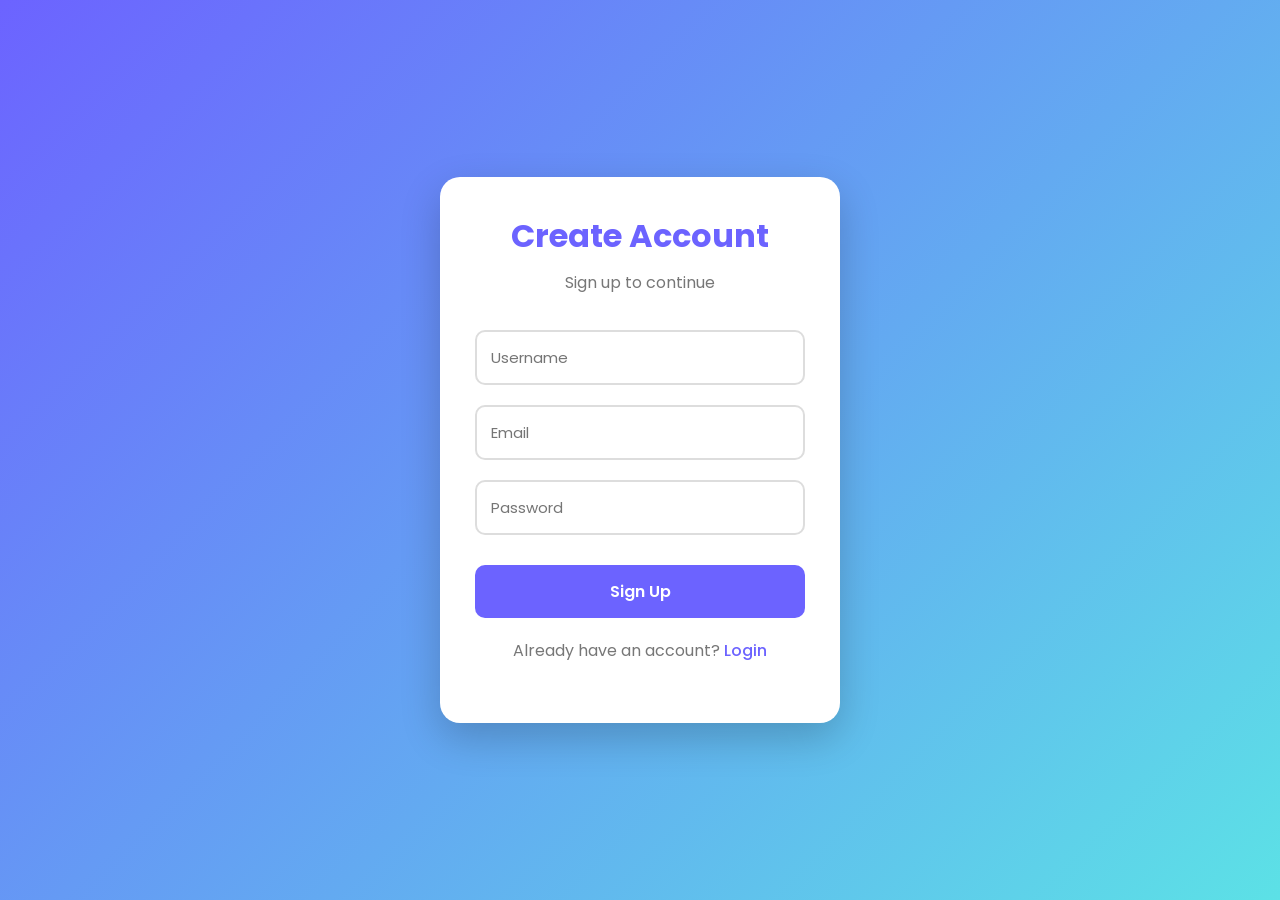
<file: index.html>
<!DOCTYPE html>
<html lang="en">
<head>
    <meta charset="UTF-8">
    <meta name="viewport" content="width=device-width, initial-scale=1.0">
    <title>Sign Up</title>
    <link rel="stylesheet" href="style.css">
</head>
<body>

    <div class="container">

        <h1>Create Account</h1>
        <p>Sign up to continue</p>

        <input type="text" id="username" placeholder="Username">

        <input type="email" id="email" placeholder="Email">

        <input type="password" id="password" placeholder="Password">

        <button onclick="signUp()">Sign Up</button>

        <p style="margin-top:20px;">
            Already have an account?
            <a href="login.html">Login</a>
        </p>

    </div>

    <script>

        const username = document.getElementById("username");
        const email = document.getElementById("email");
        const password = document.getElementById("password");

        function signUp() {

            if (
                username.value.trim() === "" ||
                email.value.trim() === "" ||
                password.value.trim() === ""
            ) {
                alert("Please fill in all fields.");
                return;
            }

            let users = JSON.parse(localStorage.getItem("users")) || [];

            const existingUser = users.find(
                user => user.email === email.value.trim()
            );

            if (existingUser) {
                alert("This email is already registered. Please login.");
                window.location.href = "login.html";
                return;
            }

            const newUser = {
                username: username.value.trim(),
                email: email.value.trim(),
                password: password.value
            };

            users.push(newUser);

            localStorage.setItem("users", JSON.stringify(users));

            alert("Account created successfully!");

            window.location.href = "login.html";
        }

    </script>

</body>
</html>
</file>
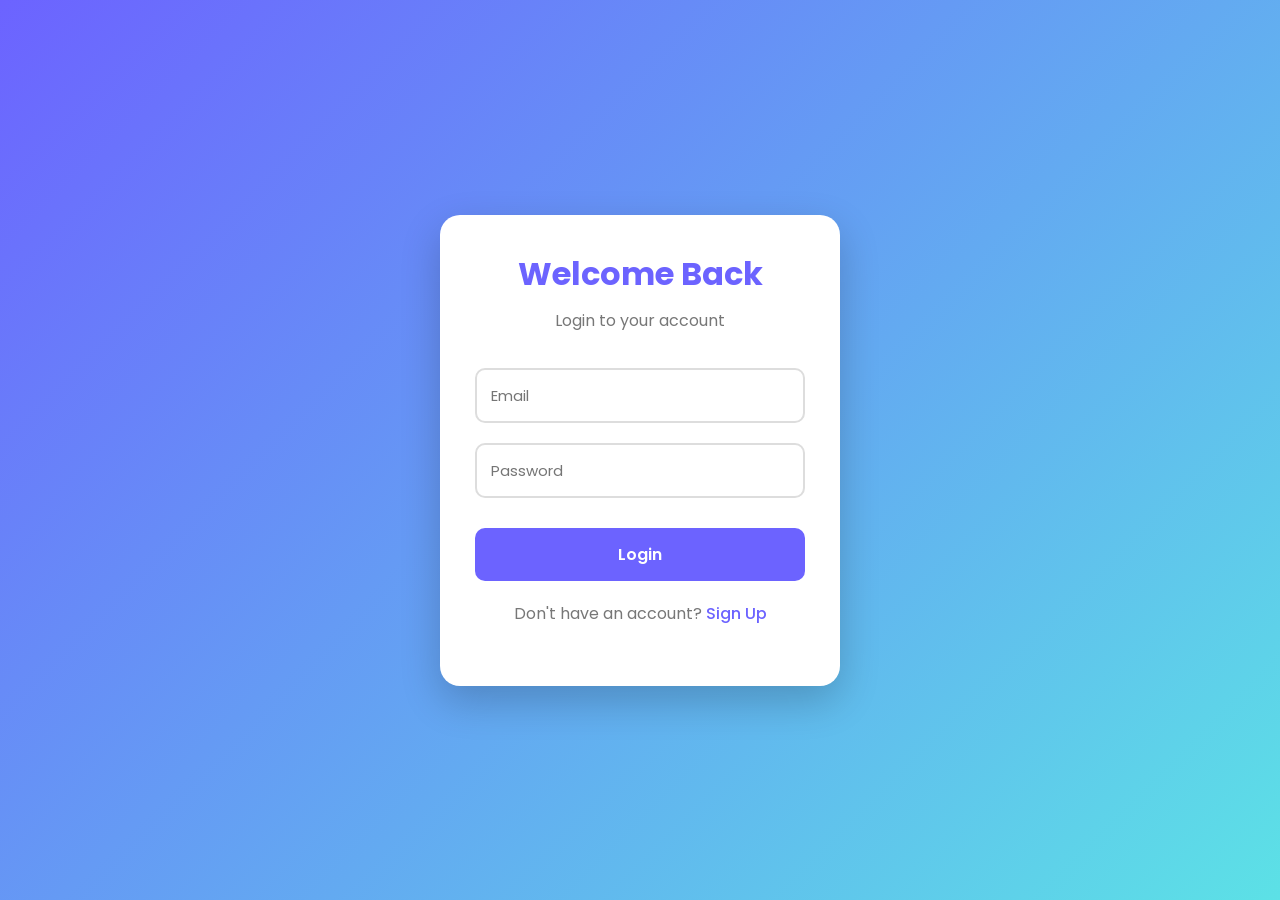
<file: dashboard.html>
<!DOCTYPE html>
<html lang="en">
<head>
    <meta charset="UTF-8">
    <meta name="viewport" content="width=device-width, initial-scale=1.0">
    <title>Dashboard</title>
    <link rel="stylesheet" href="style.css">
</head>
<body>

    <div class="dashboard">

        <h1>Dashboard</h1>

        <p>Welcome to your dashboard!</p>

        <h3 id="welcome"></h3>

        <button class="logout-btn" onclick="logout()">
            Logout
        </button>

    </div>

<script>
    const loggedIn = localStorage.getItem("loggedIn");

    if (loggedIn !== "true") {
        alert("Please login first.");
        window.location.href = "login.html";
    }

    const currentUser = JSON.parse(
        localStorage.getItem("currentUser")
    );

    document.getElementById("welcome").textContent =
        `Good day, ${currentUser.username}!`;

    function logout() {

        localStorage.removeItem("loggedIn");
        localStorage.removeItem("currentUser");

        alert("Logged out successfully!");

        window.location.href = "login.html";
    }

</script>

</body>
</html>
</file>
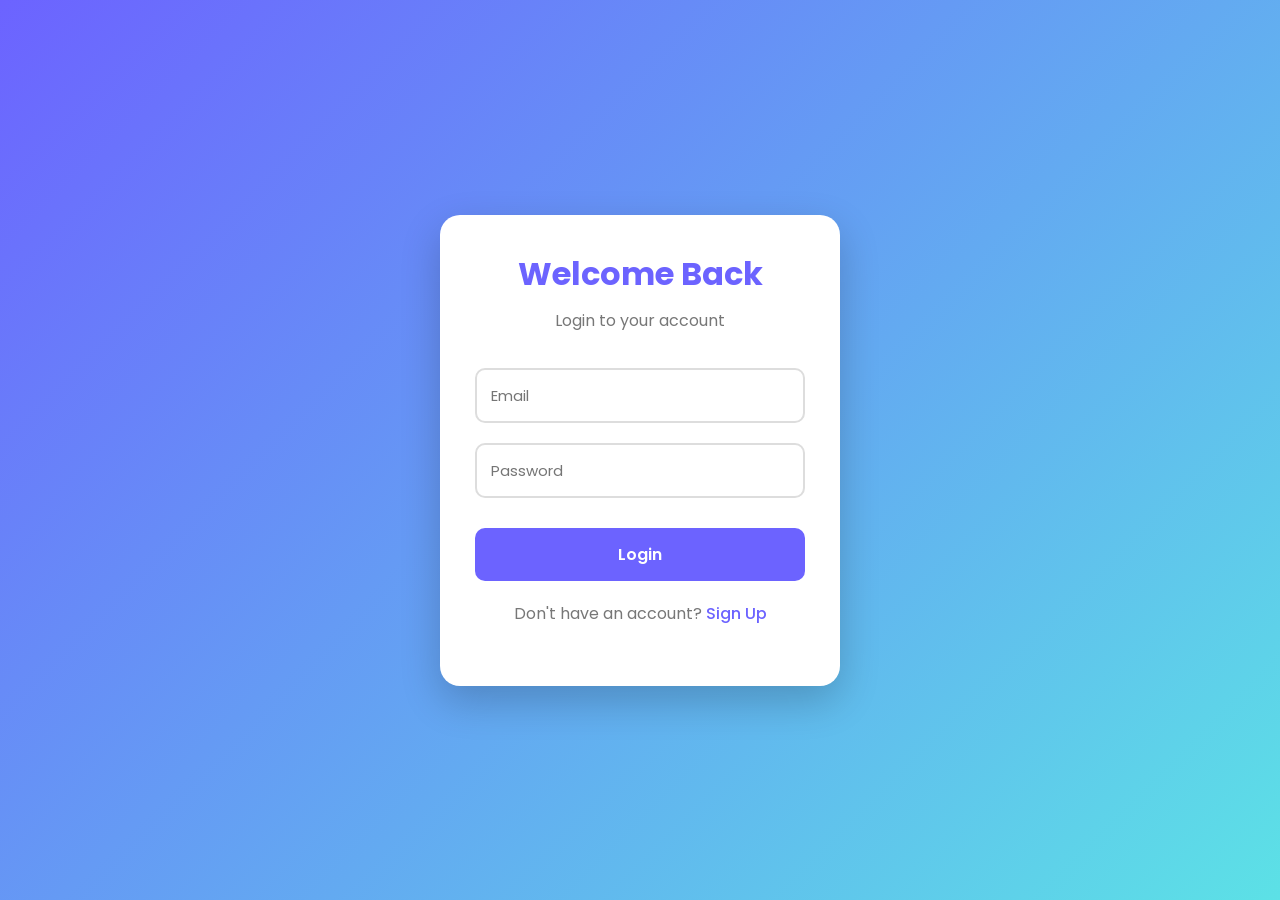
<file: login.html>
<!DOCTYPE html>
<html lang="en">
<head>
    <meta charset="UTF-8">
    <meta name="viewport" content="width=device-width, initial-scale=1.0">
    <title>Login</title>
    <link rel="stylesheet" href="style.css">
</head>
<body>

    <div class="container">

        <h1>Welcome Back</h1>
        <p>Login to your account</p>

        <input type="email" id="email" placeholder="Email">

        <input type="password" id="password" placeholder="Password">

        <button onclick="login()">Login</button>

        <p style="margin-top:20px;">
            Don't have an account?
            <a href="index.html">Sign Up</a>
        </p>

    </div>

    <script>

        const email = document.getElementById("email");
        const password = document.getElementById("password");

        function login() {

            if (
                email.value.trim() === "" ||
                password.value.trim() === ""
            ) {
                alert("Please fill in all fields.");
                return;
            }

            const users = JSON.parse(localStorage.getItem("users")) || [];

            const foundUser = users.find(
                user => user.email === email.value.trim()
            );

            if (!foundUser) {
                alert("Email does not exist. Please sign up first.");
                window.location.href = "index.html";
                return;
            }

            if (foundUser.password !== password.value) {
                alert("Incorrect password.");
                return;
            }

            localStorage.setItem("loggedIn", "true");

            localStorage.setItem(
                "currentUser",
                JSON.stringify(foundUser)
            );

            alert("Login Successful!");

            window.location.href = "dashboard.html";
        }

    </script>

</body>
</html>
</file>
<file: style.css>
/* Google Font */
@import url('https://fonts.googleapis.com/css2?family=Poppins:wght@300;400;500;600;700&display=swap');

*{
    margin:0;
    padding:0;
    box-sizing:border-box;
    font-family:'Poppins', sans-serif;
}

body{
    min-height:100vh;
    display:flex;
    justify-content:center;
    align-items:center;
    background:linear-gradient(135deg,#6C63FF,#5CE1E6);
    padding:20px;
}

.container{
    width:100%;
    max-width:400px;
    background:#fff;
    padding:35px;
    border-radius:20px;
    box-shadow:0 15px 40px rgba(0,0,0,.2);
    text-align:center;
}

h1{
    color:#6C63FF;
    margin-bottom:10px;
}

p{
    color:#777;
    margin-bottom:25px;
}

input{
    width:100%;
    padding:14px;
    margin:10px 0;
    border:2px solid #ddd;
    border-radius:10px;
    font-size:15px;
    transition:.3s;
}

input:focus{
    outline:none;
    border-color:#6C63FF;
    box-shadow:0 0 10px rgba(108,99,255,.2);
}

button{
    width:100%;
    padding:14px;
    margin-top:20px;
    border:none;
    border-radius:10px;
    background:#6C63FF;
    color:#fff;
    font-size:16px;
    font-weight:600;
    cursor:pointer;
    transition:.3s;
}

button:hover{
    background:#574fd6;
    transform:translateY(-2px);
}

button:active{
    transform:scale(.98);
}

a{
    color:#6C63FF;
    text-decoration:none;
    font-weight:500;
}

a:hover{
    text-decoration:underline;
}

.dashboard{
    width:100%;
    max-width:600px;
    background:#fff;
    padding:40px;
    border-radius:20px;
    box-shadow:0 15px 40px rgba(0,0,0,.2);
    text-align:center;
}

.dashboard h3{
    margin:20px 0;
    color:#444;
    font-size:24px;
}

.logout-btn{
    background:#ff4d4d;
}

.logout-btn:hover{
    background:#e53935;
}
</file>
